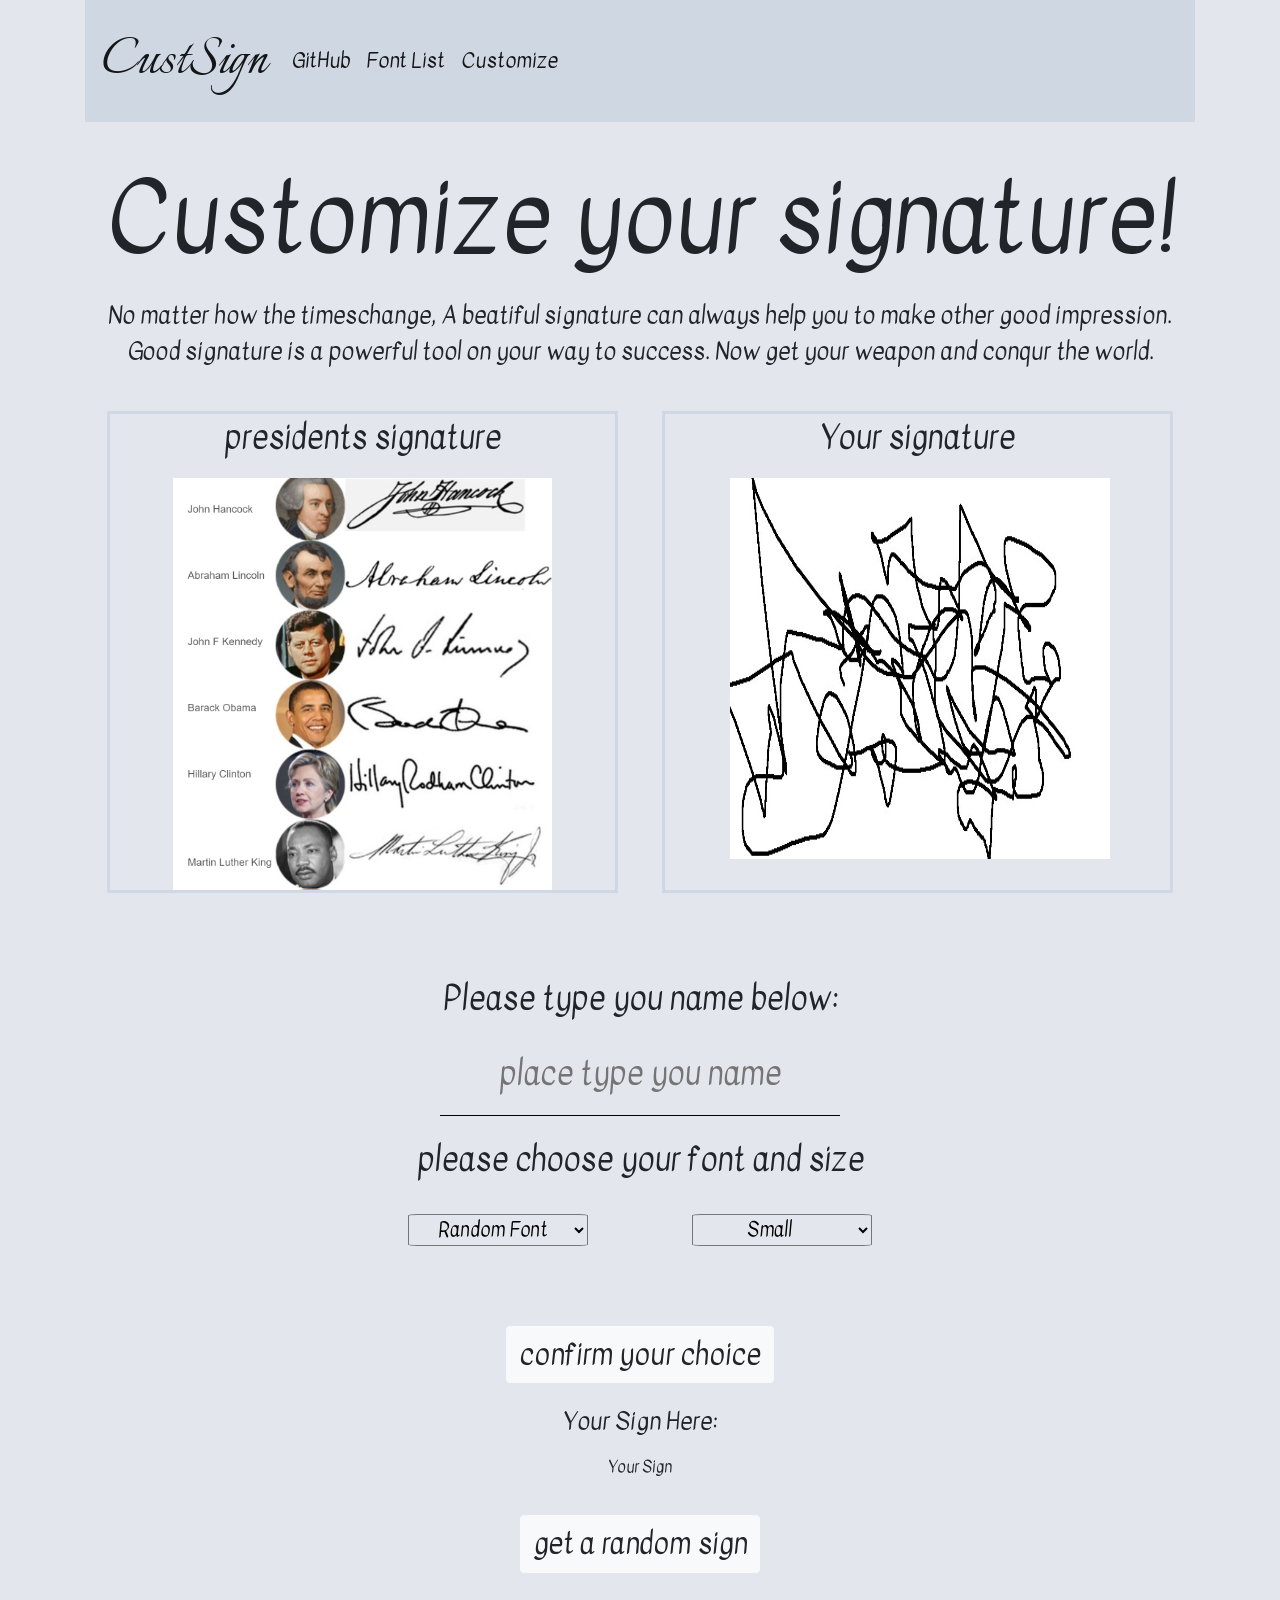
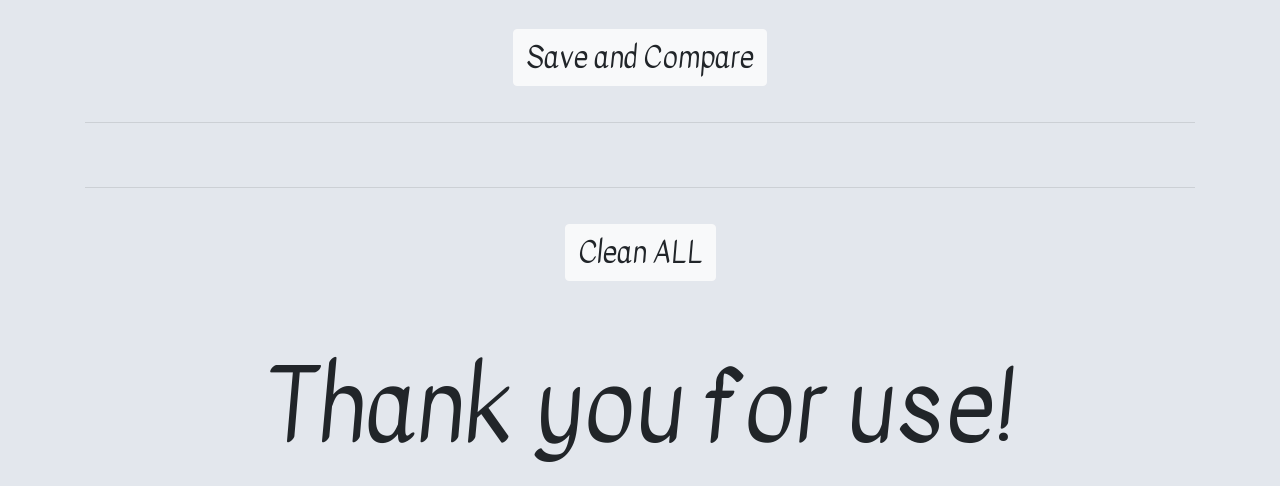
<file: index.html>
<!DOCTYPE html>
<html>
  <head>
    <meta charset="utf-8">
    <title>customize you sign</title>
    <script
      src="http://code.jquery.com/jquery-3.2.1.slim.min.js"
      integrity="sha256-k2WSCIexGzOj3Euiig+TlR8gA0EmPjuc79OEeY5L45g="
      crossorigin="anonymous">
    </script>
    <link href="https://fonts.googleapis.com/css?family=Aguafina+Script|Alex+Brush|Allura|Arizonia|Bad+Script|Bilbo+Swash+Caps|Caveat|Clicker+Script|Condiment|Cookie|Covered+By+Your+Grace|Damion|Dancing+Script|Dawning+of+a+New+Day|Dr+Sugiyama|Engagement|Gloria+Hallelujah|Great+Vibes|Henny+Penny|Herr+Von+Muellerhoff|Indie+Flower|Italianno|Joti+One|Kaushan+Script|Lobster|Marck+Script|Meddon|Montez|Mr+Dafoe|Mr+De+Haviland|Norican|Pacifico|Parisienne|Petit+Formal+Script|Pinyon+Script|Playball|Qwigley|Ranga|Rochester|Rock+Salt|Rouge+Script|Ruge+Boogie|Sacramento|Satisfy|Seaweed+Script|Shadows+Into+Light|Shadows+Into+Light+Two|Stalemate|Tangerine|Yellowtail|Yesteryear|Zeyada" rel="stylesheet">
    <link href="https://fonts.googleapis.com/css?family=Berkshire+Swash|Kavivanar|Roboto+Condensed" rel="stylesheet">
    <link rel="stylesheet" href="https://maxcdn.bootstrapcdn.com/bootstrap/4.0.0-beta.3/css/bootstrap.min.css" integrity="sha384-Zug+QiDoJOrZ5t4lssLdxGhVrurbmBWopoEl+M6BdEfwnCJZtKxi1KgxUyJq13dy" crossorigin="anonymous">
    <link rel="stylesheet" href="mycss.css">
  </head>
  <body>
    <div class="container mycontainer" id="nav-scroll">
      <nav class="navbar navbar-expand-lg navbar-light my_nav">
        <a class = "navbar-brand my-brand">CustSign</a>
        <ul class="navbar-nav">
          <li class="nav-item active">
            <a class="nav-link my-navitem" href="https://github.com/smalljjjack">GitHub<span class="sr-only">(current)</span></a>
          </li>
          <li class="nav-item active">
            <a class="nav-link my-navitem" href="#">Font List</a>
          </li>
          <li class="nav-item active">
            <a class="nav-link my-navitem" href="#customize">Customize</a>
          </li>
        </ul>
      </nav>
      <h1>Customize your signature!</h1>
      <p class="p1">No matter how the timeschange, A beatiful signature can always help you to make other good impression. Good signature is a powerful tool on your way to success. Now get your weapon and conqur the world.</p>
      <div class="container">
        <div class="row">
          <div class="col" style="width:50%; margin:2%;border: solid 3px #d0d8e5; font-size:2em">
            <p>presidents signature</p>
            <center><img src="wellknownsignature.png"  style="width: 80%; height: 80%" alt="image no found"></center>
          </div>
          <div class="col" style="width:50%; margin:2%;border: solid 3px #d0d8e5; font-size:2em">
            <p>Your signature</p>
            <img src="yoursignature.jpg" style="width: 80%; height: 80%; margin-left:50px;" alt="image no found">
          </div>
        </div>
      </div>
      <div data-spy="scroll" data-target="#nav-scroll" data-offset="0">
        <p class = "p2" id="customize">Please type you name below:</p>
      </div>
      <center><input type="text" id="namearea" name="sign" placeholder="place type you name"><label style = "color:red"></label></center>
      <hr width="400" style ="border-top: 1px solid black">
      <center>
        <p class = "p3">please choose your font and size</p>
        <div class="selectors">
          <select name="font" class="myselector" id="font_selector">
            <option value="">Random Font</option>
            <option value="Ranga" style = "font-family:Ranga">Ranga</option>
            <option value="Indie Flower" style = "font-family:Indie Flower">Indie Flower</option>
            <option value="Lobster" style = "font-family:Lobster">Lobster</option>
            <option value="Pacifico" style = "font-family:Pacifico">Pacifico</option>
            <option value="Shadows Into Light" style = "font-family:Shadows Into Light">Shadows Into Light</option>
            <option value="Satisfy" style = "font-family:Satisfy">Satisfy</option>
            <option value="Great Vibes" style = "font-family:Great Vibes">Great Vibes</option>
            <option value="Engagement" style = "font-family:Engagement">Engagement</option>
            <option value="Montez" style = "font-family:Montez">Montez</option>
            <option value="Stalemate" style = "font-family:Stalemate">Stalemate</option>
          </select>
          <select name="font_size" class="myselector" id ="font_size_selector">
            <option value="8">Small</option>
            <option value="10" style="font-size:1.3em">Medium</option>
            <option value="14" style="font-size:1.5em">Large</option>
          </select>
        </div>
        <button type="button" name="confirm" class="btn btn-light mybutton">confirm your choice</button>
      </center>
      <p style="font-size:1.5em; margin-botton:20px;">Your Sign Here:</p>
      <p></p>
      <p id="customizedname">Your Sign</p>
      <center>
        <button type="button" class="btn btn-light mybutton" name="random">get a random sign</button>
        <p></p>
        <button type="button" name="Save" class="btn btn-light mybutton">Save and Compare</button>
      </center>
      <hr>
      <div class="row">
        <div class="col"><p></p></div>
        <div class="col"><p></p></div>
        <div class="col"><p></p></div>
      </div>
      <div class="row">
        <div class="col"><p></p></div>
        <div class="col"><p></p></div>
        <div class="col"><p></p></div>
      </div>
      <hr>
      <center><button type="button" class="btn btn-light mybutton" name="clean">Clean ALL</button></center>

      <div class="container endcontainer">
        <h1 style="margin-top:50px;margin-botton30px">Thank you for use!</h1>
      </div>
    </div>

    <script type="text/javascript" src="customize.js"></script>
  </body>
</html>
<!-- font-family: 'Joti One', cursive;
font-family: 'Ranga', cursive;
font-family: 'Indie Flower', cursive;
font-family: 'Lobster', cursive;
font-family: 'Pacifico', cursive;
font-family: 'Shadows Into Light', cursive;
font-family: 'Gloria Hallelujah', cursive;
font-family: 'Dancing Script', cursive;
font-family: 'Satisfy', cursive;
font-family: 'Cookie', cursive;
font-family: 'Great Vibes', cursive;
font-family: 'Kaushan Script', cursive;
font-family: 'Sacramento', cursive;
font-family: 'Tangerine', cursive;
font-family: 'Caveat', cursive;
font-family: 'Marck Script', cursive;
font-family: 'Shadows Into Light Two', cursive;
font-family: 'Rock Salt', cursive;
font-family: 'Yellowtail', cursive;
font-family: 'Playball', cursive;
font-family: 'Damion', cursive;
font-family: 'Bad Script', cursive;
font-family: 'Engagement', cursive;
font-family: 'Covered By Your Grace', cursive;
font-family: 'Alex Brush', cursive;
font-family: 'Allura', cursive;
font-family: 'Pinyon Script', cursive;
font-family: 'Rochester', cursive;
font-family: 'Parisienne', cursive;
font-family: 'Yesteryear', cursive;
font-family: 'Norican', cursive;
font-family: 'Italianno', cursive;
font-family: 'Mr Dafoe', cursive;
font-family: 'Petit Formal Script', cursive;
font-family: 'Herr Von Muellerhoff', cursive;
font-family: 'Montez', cursive;
font-family: 'Zeyada', cursive;
font-family: 'Mr De Haviland', cursive;
font-family: 'Clicker Script', cursive;
font-family: 'Arizonia', cursive;
font-family: 'Rouge Script', cursive;
font-family: 'Qwigley', cursive;
font-family: 'Seaweed Script', cursive;
font-family: 'Bilbo Swash Caps', cursive;
font-family: 'Dawning of a New Day', cursive;
font-family: 'Stalemate', cursive;
font-family: 'Meddon', cursive;
font-family: 'Condiment', cursive;
font-family: 'Aguafina Script', cursive;
font-family: 'Henny Penny', cursive;
font-family: 'Dr Sugiyama', cursive;
font-family: 'Ruge Boogie', cursive;-->
</file>
<file: mycss.css>
html,body{
  background-color: #e3e7ed;
}
.my_nav{
  background-color: #ced7e2;
}
.mycol{
  margin:5%;
  border: solid 3px #d0d8e5;
  border-radius:10px;
  font-size:3.5em;
}
.mycontainer{
  font-family:'Kavivanar', cursive;
}
p{
  text-align: center;
}

h1{
  text-align: center;
  font-size: 6em;
  margin-top: 40px;
  margin-bottom: 20px;
}
.my-brand{
  font-size: 4em;
  font-family: 'Italianno', cursive
}
.my-navitem{
  font-size:1.3em;
}
.p1{
  font-size: 1.5em;
  margin-top: 20px;
  margin-bottom: 20px;
}
.p2{
  font-size: 2.0em;
  margin-top: 60px;
}
#namearea{
  margin-top: 10px;
  border:none;
  background: transparent;
  text-align: center;
  font-size:2em;
}
.p3{
  margin-top: 20px;
  font-size: 2.0em;
}
.selectors{
  margin-top: 30px;
  margin-bottom: 60px;
  font-size: 1.2em;
}
.myselector{
  background: transparent;
  border-radius: 5%;
  margin-left: 50px;
  margin-right: 50px;
  width: 180px;
}
select, #font_selector {
  padding-left: 25px;
}
select, #font_size_selector{
  padding-left: 50px;
}
.mybutton{
  font-size: 1.8em;
  margin-top: 20px;
  margin-bottom: 20px;
}
</file>
